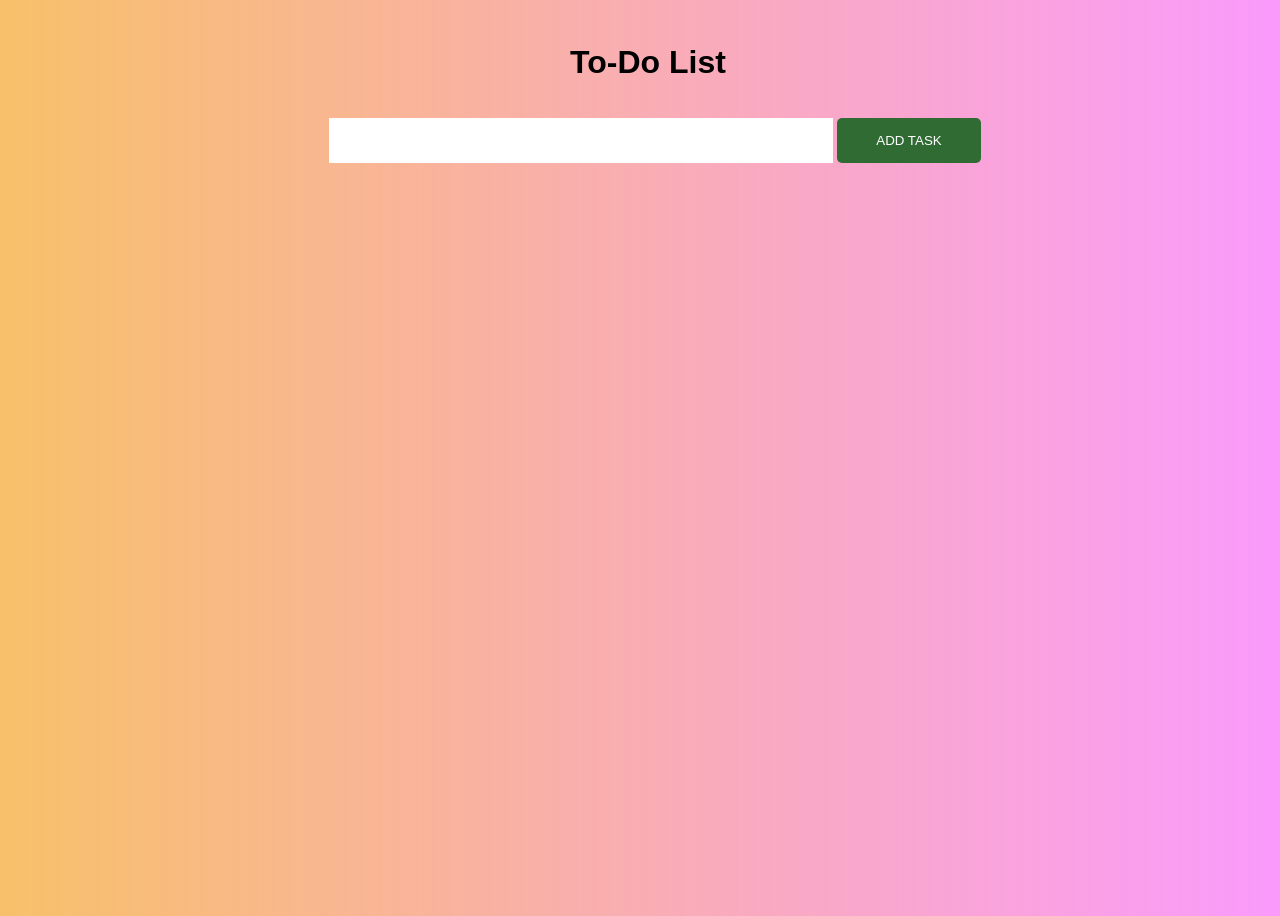
<file: To-Do List/task/src/index.html>
<!doctype html>
<html lang="en">

<head>
    <meta charset="UTF-8">
    <title>To-Do List</title>
    <link href="styles.css" rel="stylesheet">
</head>

<body>
<div class="wrapper">
    <header>
        <h1>To-Do List</h1>
    </header>

    <main>
        <label id="input-label">
            <input id="input-task" type="text">
            <button id="add-task-button">ADD TASK</button>
        </label>

        <ul id="task-list">

        </ul>
    </main>
</div>

<script src="script.js"></script>
</body>
</html>
</file>
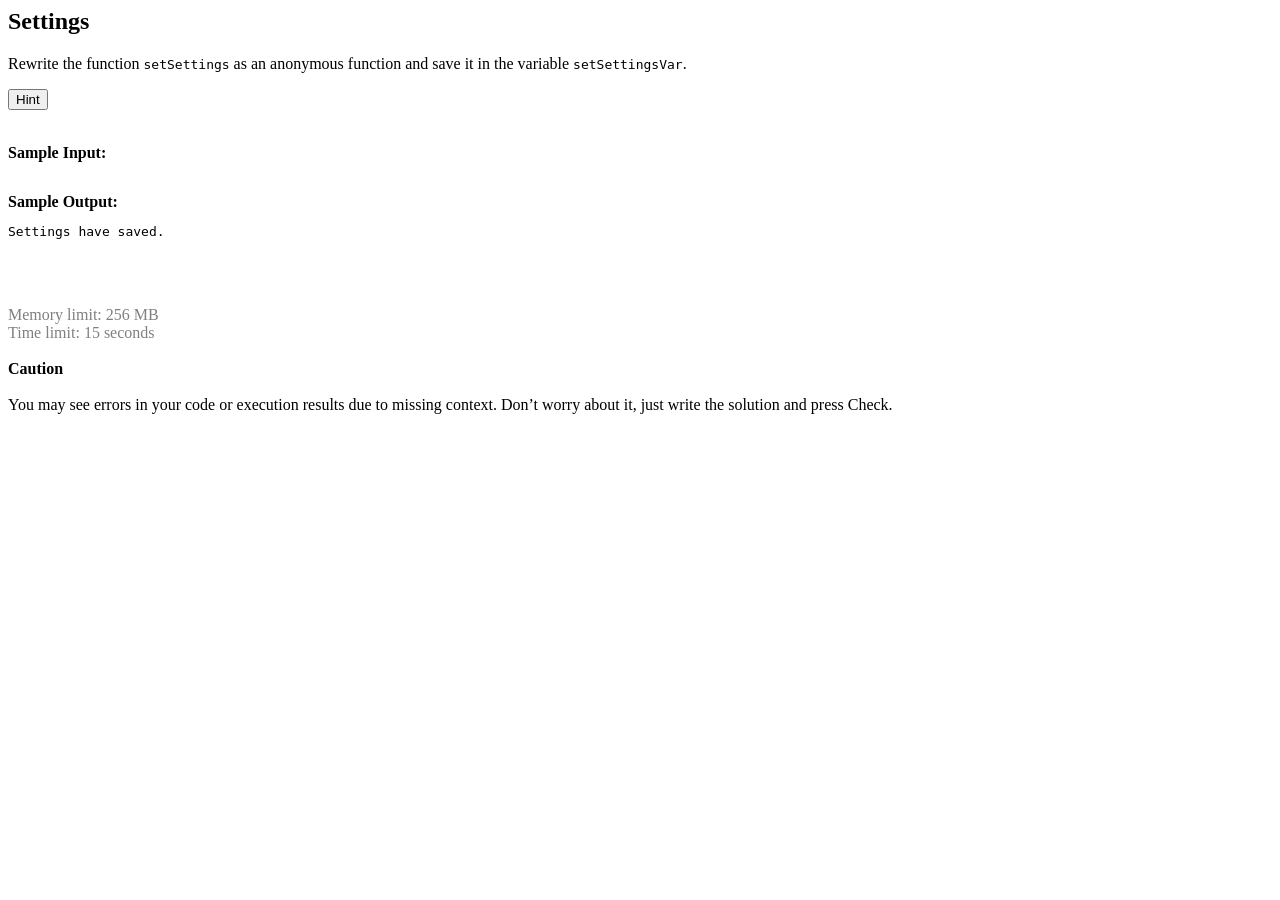
<file: Topics/Anonymous function/Settings/task.html>
<h2>Settings</h2>
<html>
 <head></head>
 <body>
  <p>Rewrite the function <code class="java">setSettings</code> as an anonymous function and save it in the variable <code class="java">setSettingsVar</code>.</p> 
  <p><button class="btn-sm btn-outline-secondary" onclick="getElementById('hint-185').style.display='inline'"> Hint </button> </p>
  <div id="hint-185" style="display:none;">
   Do not use a space between the keyword function and an open parenthesis.
  </div>
  <p></p>
 </body>
</html><br><b>Sample Input:</b><br><pre><code class="language-no-highlight"></code></pre><br><b>Sample Output:</b><br><pre><code class="language-no-highlight">Settings have saved.</code></pre><br><br><br><font color="gray">Memory limit: 256 MB</font><br><font color="gray">Time limit: 15 seconds</font><br><br>
<b>Caution</b><br><br>
You may see errors in your code or execution results due to missing context. Don’t worry about it, just write the solution and press Check.
<br><br>
</file>
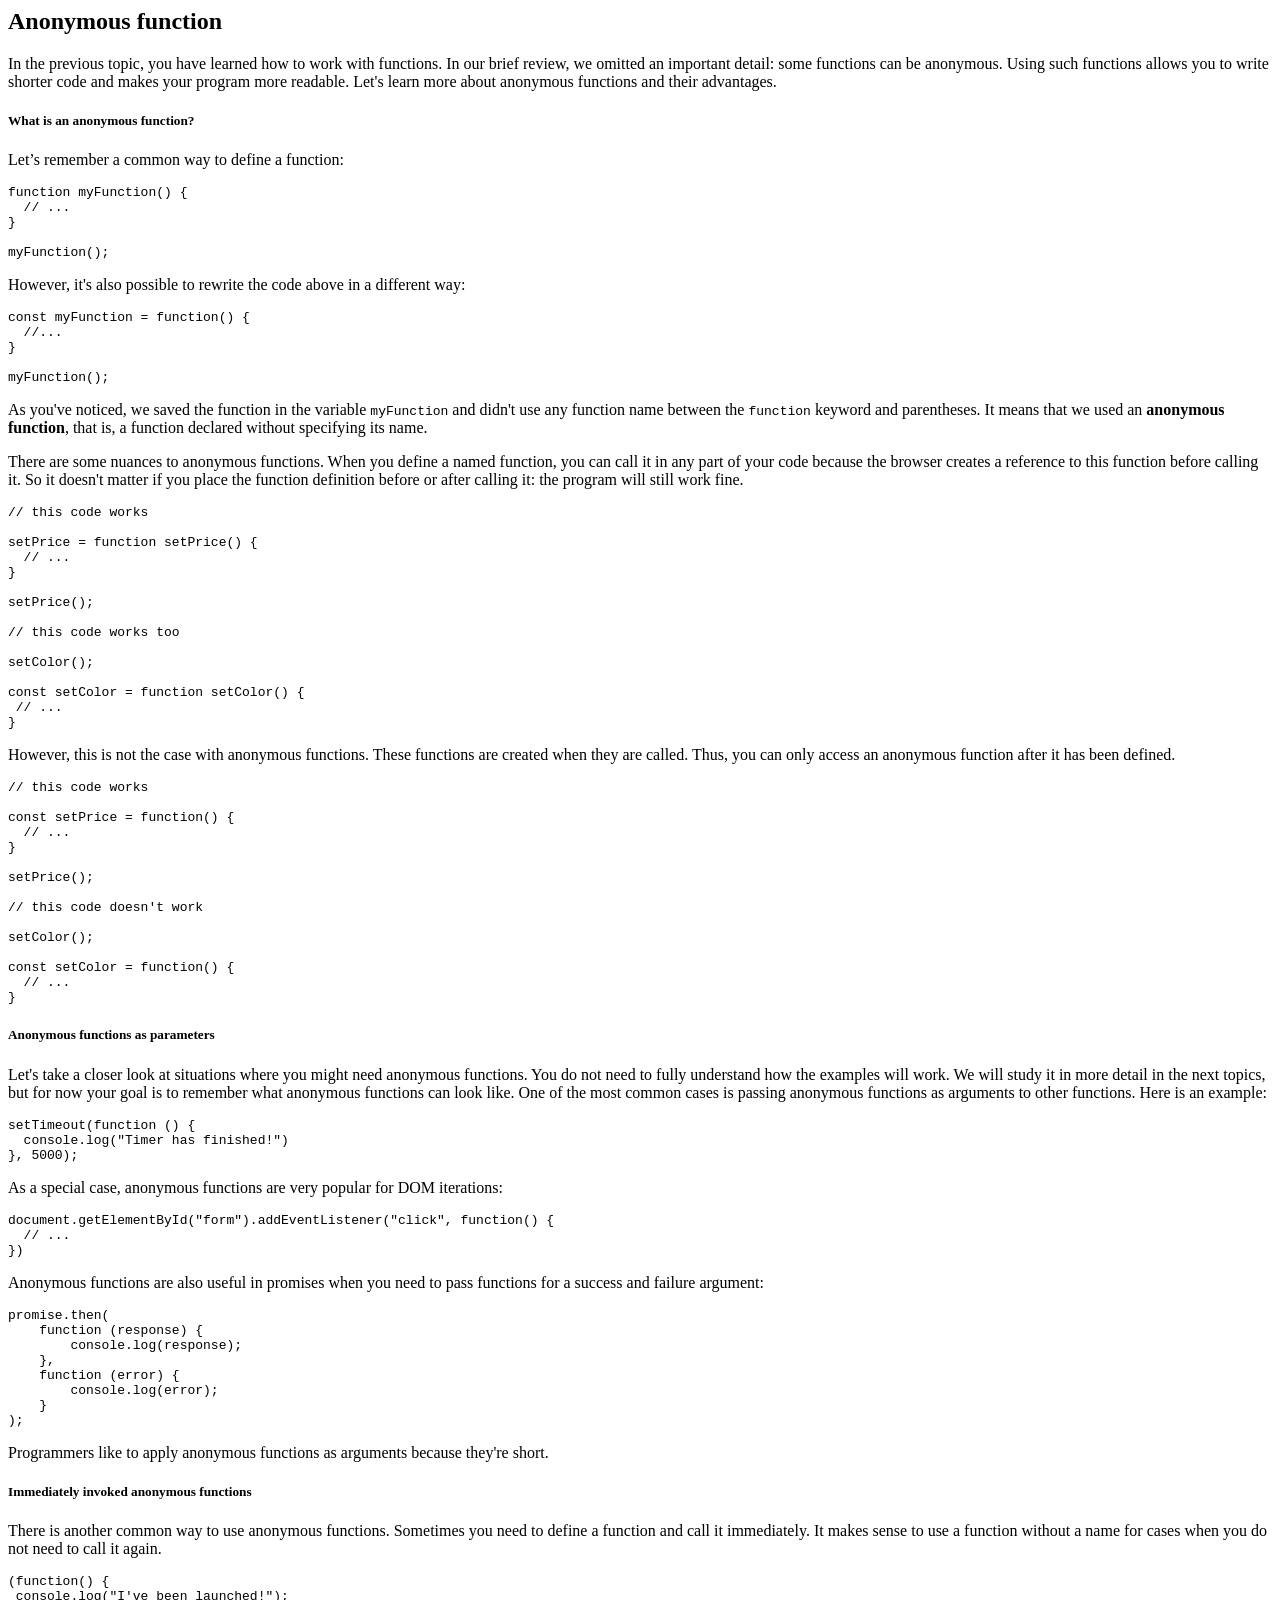
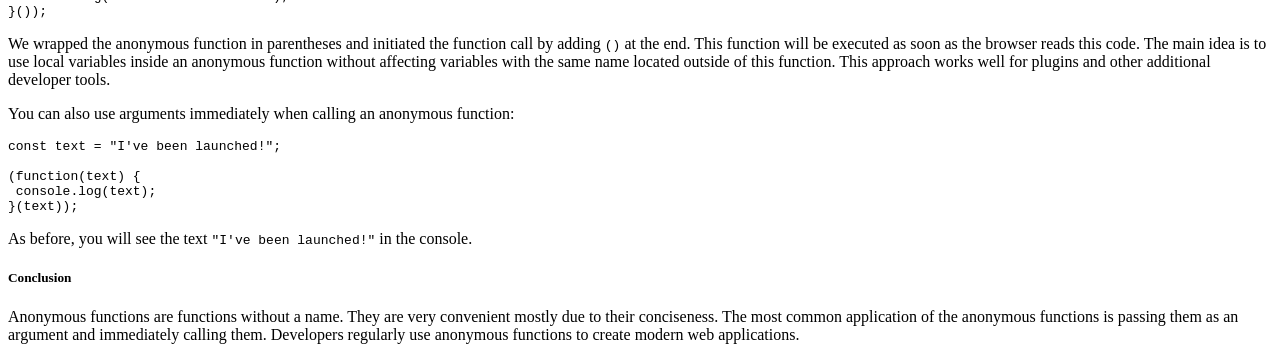
<file: Topics/Anonymous function/Theory/task.html>
<h2>Anonymous function</h2>
<html>
 <head></head>
 <body>
  <p>In the previous topic, you have learned how to work with functions. In our brief review, we omitted an important detail: some functions can be anonymous. Using such functions allows you to write shorter code and makes your program more readable. Let's learn more about anonymous functions and their advantages.</p> 
  <h5>What is an anonymous function?</h5> 
  <p>Let’s remember a common way to define a function:</p> 
  <pre><code class="language-javascript">function myFunction() {
  // ...
}

myFunction();</code></pre> 
  <p>However, it's also possible to rewrite the code above in a different way:</p> 
  <pre><code class="language-javascript">const myFunction = function() {
  //...
}

myFunction();</code></pre> 
  <p>As you've noticed, we saved the function in the variable <code class="language-javascript">myFunction</code> and didn't use any function name between the <code class="language-javascript">function</code> keyword and parentheses. It means that we used an <strong>anonymous function</strong>, that is, a function declared without specifying its name.</p> 
  <p>There are some nuances to anonymous functions. When you define a named function, you can call it in any part of your code because the browser creates a reference to this function before calling it. So it doesn't matter if you place the function definition before or after calling it: the program will still work fine.</p> 
  <pre><code class="language-javascript">// this code works

setPrice = function setPrice() {
  // ...
}

setPrice();

// this code works too

setColor();

const setColor = function setColor() {
 // ...
}</code></pre> 
  <p>However, this is not the case with anonymous functions. These functions are created when they are called. Thus, you can only access an anonymous function after it has been defined.</p> 
  <pre><code class="language-javascript">// this code works

const setPrice = function() {
  // ...
}

setPrice();

// this code doesn't work

setColor();

const setColor = function() {
  // ...
}</code></pre> 
  <h5>Anonymous functions as parameters</h5> 
  <p>Let's take a closer look at situations where you might need anonymous functions. You do not need to fully understand how the examples will work. We will study it in more detail in the next topics, but for now your goal is to remember what anonymous functions can look like. One of the most common cases is passing anonymous functions as arguments to other functions. Here is an example:</p> 
  <pre><code class="language-javascript">setTimeout(function () {
  console.log("Timer has finished!")
}, 5000);</code></pre> 
  <p>As a special case, anonymous functions are very popular for DOM iterations:</p> 
  <pre><code class="language-javascript">document.getElementById("form").addEventListener("click", function() {
  // ... 
})</code></pre> 
  <p>Anonymous functions are also useful in promises when you need to pass functions for a success and failure argument:</p> 
  <pre><code class="language-javascript">promise.then(
    function (response) {
        console.log(response);
    },
    function (error) {
        console.log(error);
    }
);</code></pre> 
  <p>Programmers like to apply anonymous functions as arguments because they're short.</p> 
  <h5>Immediately invoked anonymous functions</h5> 
  <p>There is another common way to use anonymous functions. Sometimes you need to define a function and call it immediately. It makes sense to use a function without a name for cases when you do not need to call it again.</p> 
  <pre><code class="language-javascript">(function() {
 console.log("I've been launched!");
}());</code></pre> 
  <p>We wrapped the anonymous function in parentheses and initiated the function call by adding <code class="language-javascript">()</code> at the end. This function will be executed as soon as the browser reads this code. The main idea is to use local variables inside an anonymous function without affecting variables with the same name located outside of this function. This approach works well for plugins and other additional developer tools.</p> 
  <p>You can also use arguments immediately when calling an anonymous function:</p> 
  <pre><code class="language-javascript">const text = "I've been launched!";

(function(text) {
 console.log(text);
}(text));</code></pre> 
  <p>As before, you will see the text <code class="language-javascript">"I've been launched!"</code> in the console.</p> 
  <h5>Conclusion</h5> 
  <p>Anonymous functions are functions without a name. They are very convenient mostly due to their conciseness. The most common application of the anonymous functions is passing them as an argument and immediately calling them. Developers regularly use anonymous functions to create modern web applications.</p>
 </body>
</html>
</file>
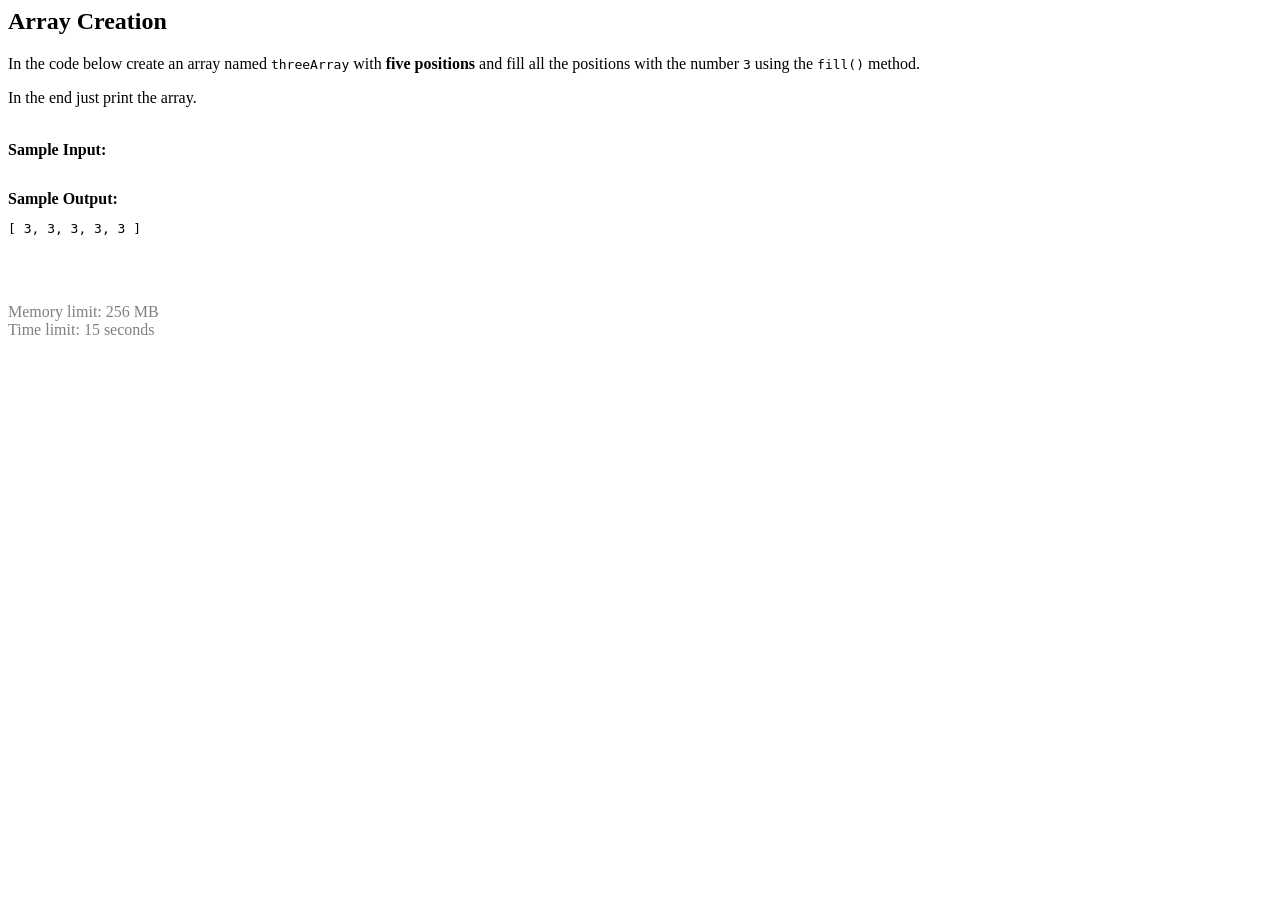
<file: Topics/Array creation/Array Creation/task.html>
<h2>Array Creation</h2>
<html>
 <head></head>
 <body>
  <p>In the code below create an array named <code class="java">threeArray</code> with <strong>five positions</strong> and fill all the positions with the number <code class="java">3</code> using the <code class="java">fill()</code> method.</p> 
  <p>In the end just print the array.</p>
 </body>
</html><br><b>Sample Input:</b><br><pre><code class="language-no-highlight"></code></pre><br><b>Sample Output:</b><br><pre><code class="language-no-highlight">[ 3, 3, 3, 3, 3 ]</code></pre><br><br><br><font color="gray">Memory limit: 256 MB</font><br><font color="gray">Time limit: 15 seconds</font><br><br>
</file>
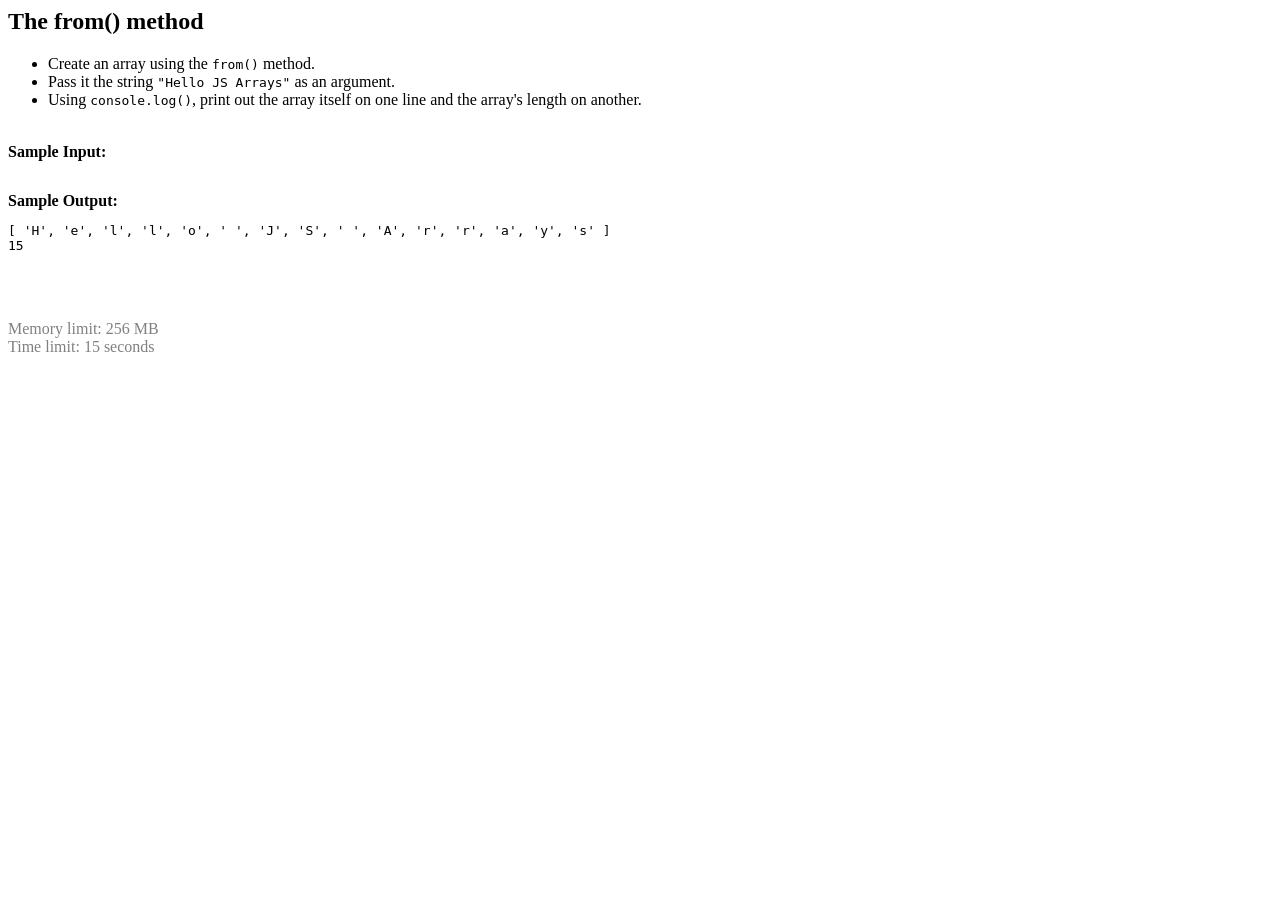
<file: Topics/Array creation/The from() method/task.html>
<h2>The from() method</h2>
<html>
 <head></head>
 <body>
  <ul> 
   <li>Create an array using the <code class="java">from()</code> method.</li> 
   <li>Pass it the string <code class="java">"Hello JS Arrays"</code> as an argument.</li> 
   <li>Using <code class="java">console.log()</code>, print out the array itself on one line and the array's length on another.</li> 
  </ul>
 </body>
</html><br><b>Sample Input:</b><br><pre><code class="language-no-highlight"></code></pre><br><b>Sample Output:</b><br><pre><code class="language-no-highlight">[ &#39;H&#39;, &#39;e&#39;, &#39;l&#39;, &#39;l&#39;, &#39;o&#39;, &#39; &#39;, &#39;J&#39;, &#39;S&#39;, &#39; &#39;, &#39;A&#39;, &#39;r&#39;, &#39;r&#39;, &#39;a&#39;, &#39;y&#39;, &#39;s&#39; ]<br>15</code></pre><br><br><br><font color="gray">Memory limit: 256 MB</font><br><font color="gray">Time limit: 15 seconds</font><br><br>
</file>
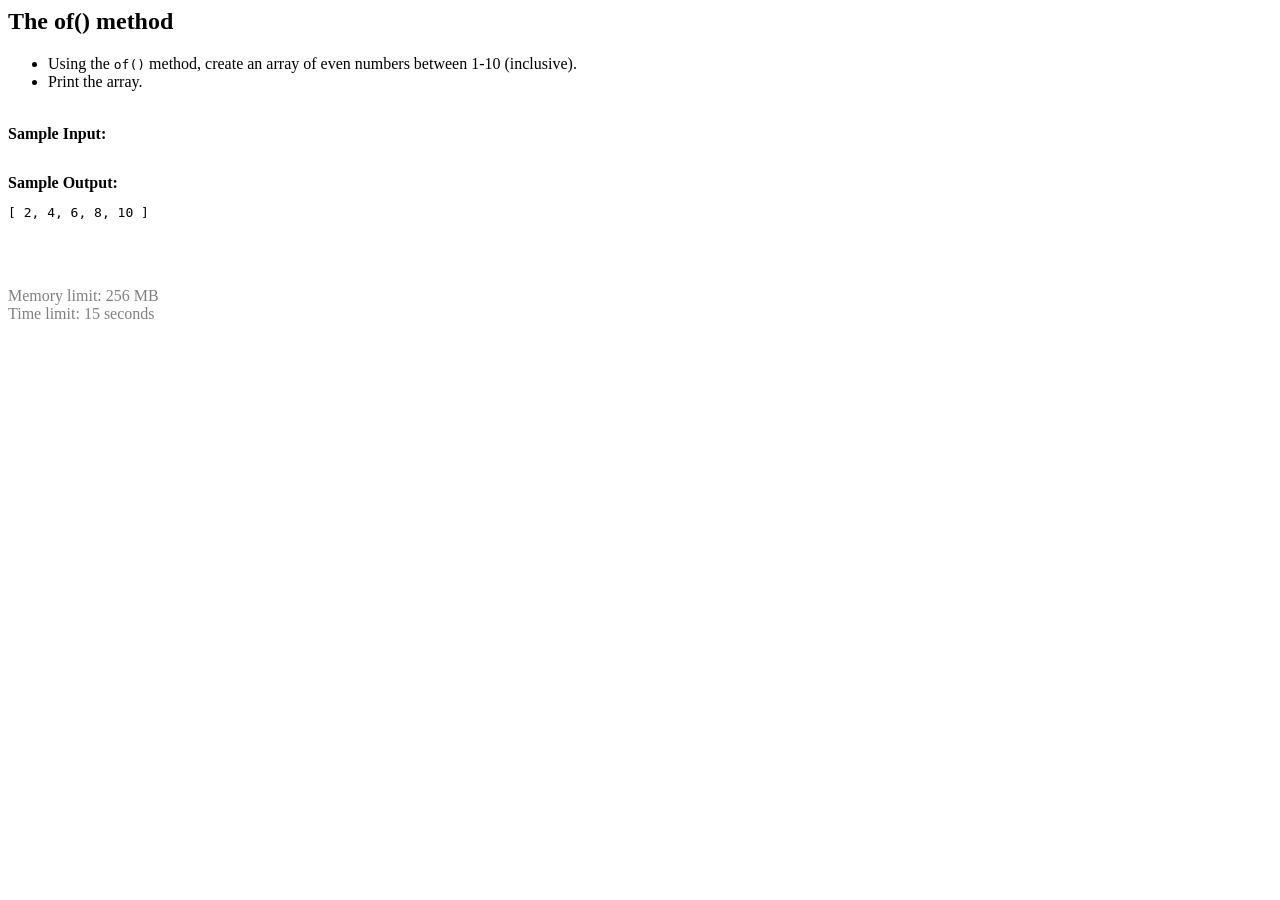
<file: Topics/Array creation/The of() method/task.html>
<h2>The of() method</h2>
<html>
 <head></head>
 <body>
  <ul> 
   <li>Using the <code class="java">of()</code> method, create an array of even numbers between 1-10 (inclusive).</li> 
   <li>Print the array.</li> 
  </ul>
 </body>
</html><br><b>Sample Input:</b><br><pre><code class="language-no-highlight"></code></pre><br><b>Sample Output:</b><br><pre><code class="language-no-highlight">[ 2, 4, 6, 8, 10 ]</code></pre><br><br><br><font color="gray">Memory limit: 256 MB</font><br><font color="gray">Time limit: 15 seconds</font><br><br>
</file>
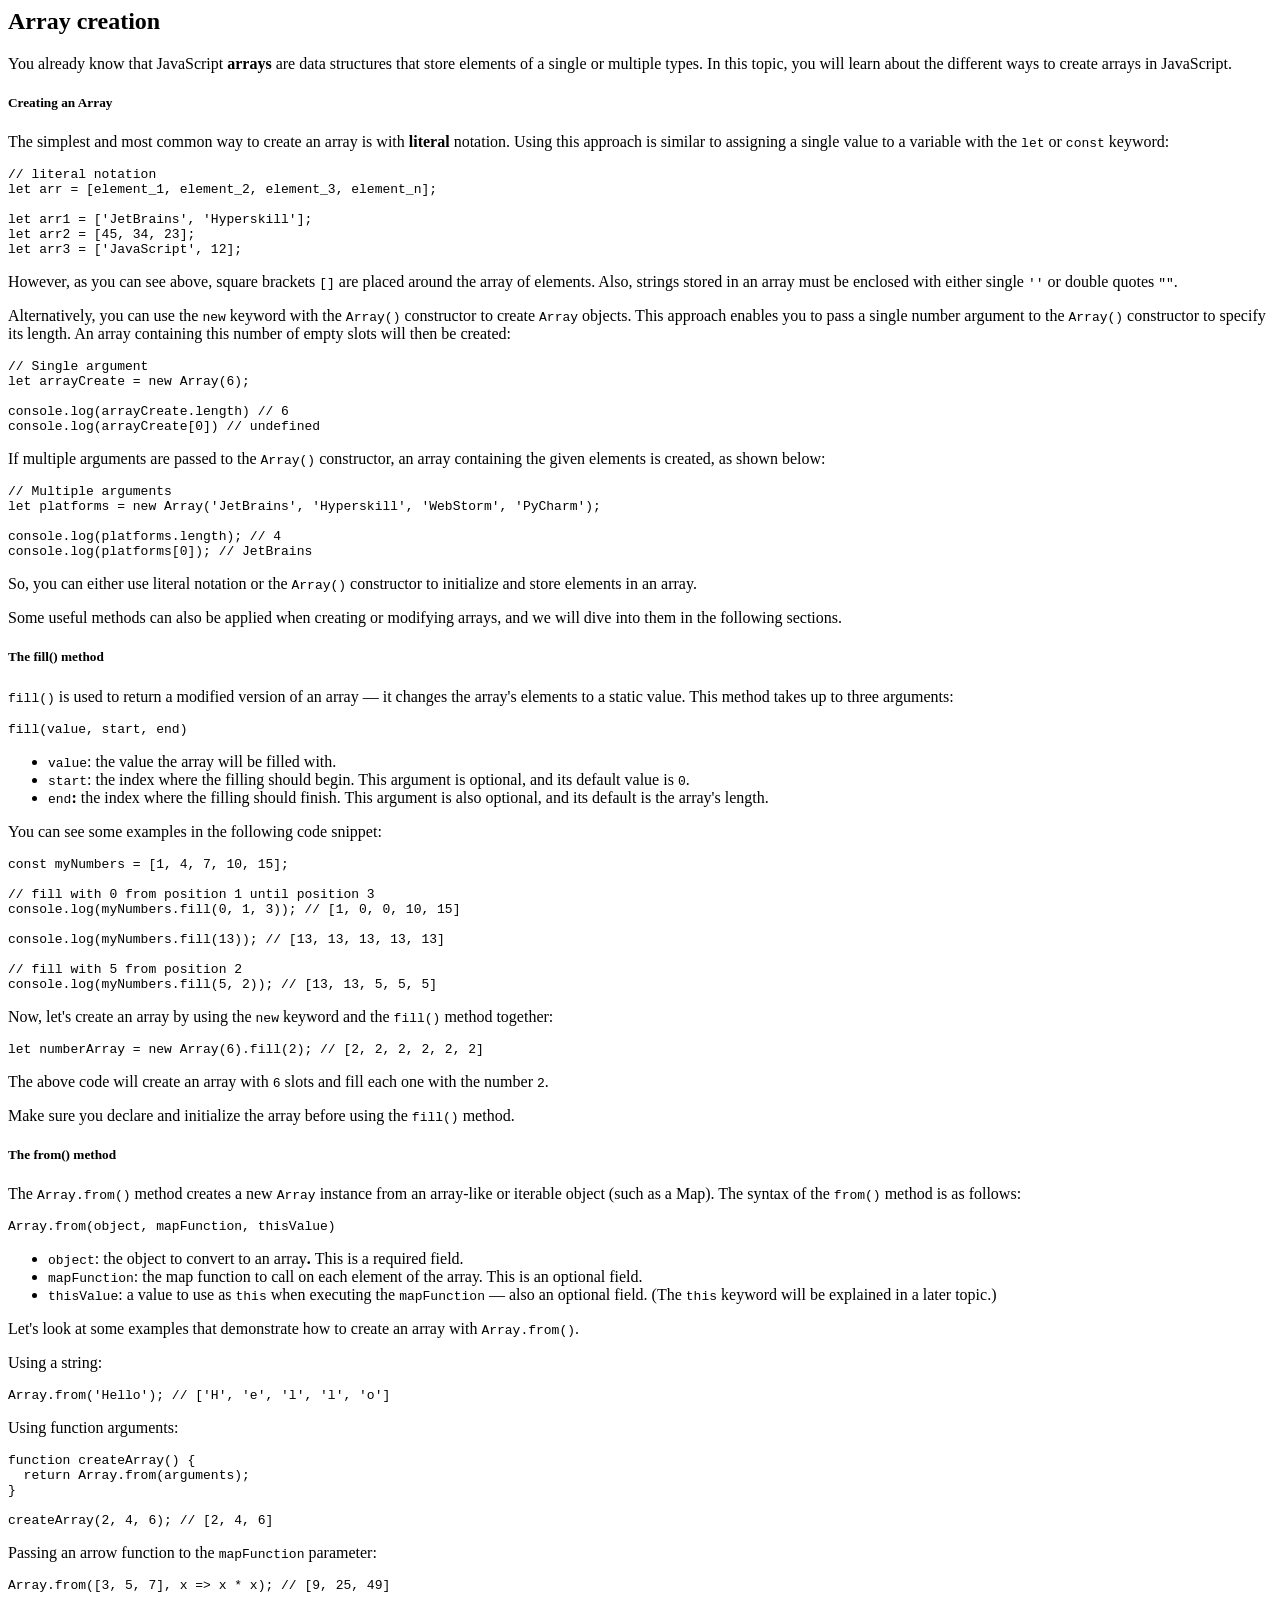
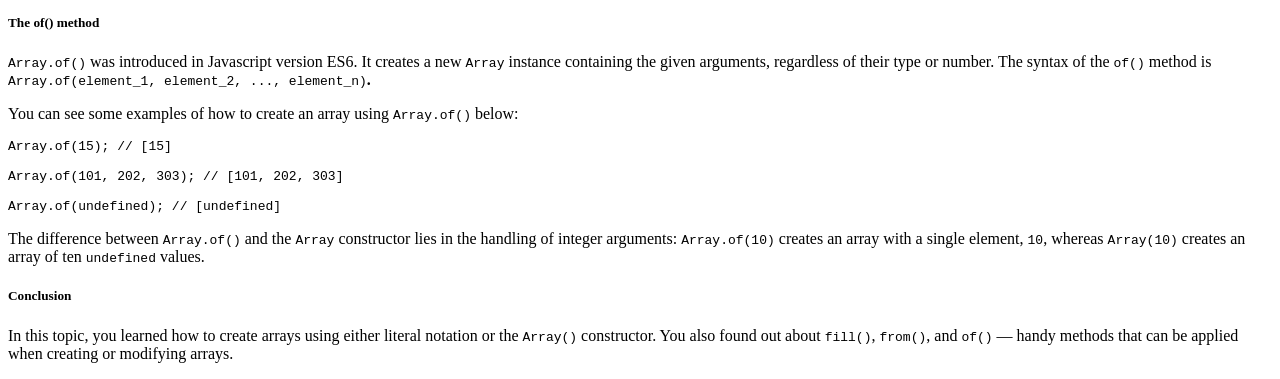
<file: Topics/Array creation/Theory/task.html>
<h2>Array creation</h2>
<html>
 <head></head>
 <body>
  <p>You already know that JavaScript <strong>arrays</strong> are data structures that store elements of a single or multiple types. In this topic, you will learn about the different ways to create arrays in JavaScript.</p> 
  <h5>Creating an Array</h5> 
  <p>The simplest and most common way to create an array is with <strong>literal </strong>notation. Using this approach is similar to assigning a single value to a variable with the <code class="language-javascript">let</code> or <code class="language-javascript">const</code> keyword:</p> 
  <pre><code class="language-javascript">// literal notation
let arr = [element_1, element_2, element_3, element_n];

let arr1 = ['JetBrains', 'Hyperskill'];
let arr2 = [45, 34, 23];
let arr3 = ['JavaScript', 12];</code></pre> 
  <p>However, as you can see above, square brackets <code class="language-javascript">[]</code> are placed around the array of elements. Also, strings stored in an array must be enclosed with either single <code class="language-javascript">''</code> or double quotes <code class="language-javascript">""</code>.</p> 
  <p>Alternatively, you can use the <code class="language-javascript">new</code> keyword with the <code class="language-javascript">Array()</code> constructor to create <code class="language-javascript">Array</code> objects. This approach enables you to pass a single number argument to the <code class="language-javascript">Array()</code> constructor to specify its length. An array containing this number of empty slots will then be created:</p> 
  <pre><code class="language-javascript">// Single argument
let arrayCreate = new Array(6);

console.log(arrayCreate.length) // 6
console.log(arrayCreate[0]) // undefined</code></pre> 
  <p>If multiple arguments are passed to the <code class="language-javascript">Array()</code> constructor, an array containing the given elements is created, as shown below:</p> 
  <pre><code class="language-javascript">// Multiple arguments
let platforms = new Array('JetBrains', 'Hyperskill', 'WebStorm', 'PyCharm');

console.log(platforms.length); // 4
console.log(platforms[0]); // JetBrains</code></pre> 
  <p>So, you can either use literal notation or the <code class="language-javascript">Array()</code> constructor to initialize and store elements in an array.</p> 
  <p>Some useful methods can also be applied when creating or modifying arrays, and we will dive into them in the following sections.</p> 
  <h5>The fill() method</h5> 
  <p><code class="language-javascript">fill()</code> is used to return a modified version of an array — it changes the array's elements to a static value. This method takes up to three arguments:</p> 
  <p><code class="language-javascript">fill(value, start, end)</code></p> 
  <ul> 
   <li><code class="language-javascript">value</code>: the value the array will be filled with.</li> 
   <li><code class="language-javascript">start</code>: the index where the filling should begin. This argument is optional, and its default value is <code class="language-javascript">0</code>.</li> 
   <li><code class="language-javascript">end</code><strong>:</strong> the index where the filling should finish. This argument is also optional, and its default is the array's length.</li> 
  </ul> 
  <p>You can see some examples in the following code snippet:</p> 
  <pre><code class="language-javascript">const myNumbers = [1, 4, 7, 10, 15];

// fill with 0 from position 1 until position 3
console.log(myNumbers.fill(0, 1, 3)); // [1, 0, 0, 10, 15]

console.log(myNumbers.fill(13)); // [13, 13, 13, 13, 13]

// fill with 5 from position 2
console.log(myNumbers.fill(5, 2)); // [13, 13, 5, 5, 5]</code></pre> 
  <p>Now, let's create an array by using the <code class="language-javascript">new</code> keyword and the <code class="language-javascript">fill()</code> method together:</p> 
  <pre><code class="language-javascript">let numberArray = new Array(6).fill(2); // [2, 2, 2, 2, 2, 2]</code></pre> 
  <p>The above code will create an array with <code class="language-javascript">6</code> slots and fill each one with the number <code class="language-javascript">2</code>.</p> 
  <p></p>
  <div class="alert alert-primary">
   Make sure you declare and initialize the array before using the 
   <code class="language-javascript">fill()</code> method.
  </div>
  <p></p> 
  <h5>The from() method</h5> 
  <p>The <code class="language-javascript">Array.from()</code> method creates a new <code class="language-javascript">Array</code> instance from an array-like or iterable object (such as a Map). The syntax of the <code class="language-javascript">from()</code> method is as follows:</p> 
  <p><code class="language-javascript">Array.from(object, mapFunction, thisValue)</code> </p> 
  <ul> 
   <li><code class="language-javascript">object</code>: the object to convert to an array<strong>. </strong>This is<strong> </strong>a<strong> </strong>required<strong> </strong>field.</li> 
   <li><code class="language-javascript">mapFunction</code>: the map function to call on each element of the array. This is an optional field.</li> 
   <li><code class="language-javascript">thisValue</code>: a value to use as <code class="language-javascript">this</code> when executing the <code class="language-javascript">mapFunction</code> — also an optional field. (The <code class="language-javascript">this</code> keyword will be explained in a later topic.)</li> 
  </ul> 
  <p>Let's look at some examples that demonstrate how to create an array with <code class="language-javascript">Array.from()</code>.</p> 
  <p>Using a string:</p> 
  <pre><code class="language-javascript">Array.from('Hello'); // ['H', 'e', 'l', 'l', 'o']</code></pre> 
  <p>Using function arguments:</p> 
  <pre><code class="language-javascript">function createArray() {
  return Array.from(arguments);
}

createArray(2, 4, 6); // [2, 4, 6]</code></pre> 
  <p>Passing an arrow function<strong> </strong>to the <code class="language-javascript">mapFunction</code> parameter:</p> 
  <pre><code class="language-javascript">Array.from([3, 5, 7], x =&gt; x * x); // [9, 25, 49]</code></pre> 
  <h5>The of() method</h5> 
  <p><code class="language-javascript">Array.of()</code> was introduced in Javascript version ES6. It creates a new <code class="language-javascript">Array</code> instance containing the given arguments, regardless of their type or number. The syntax of the <code class="language-javascript">of()</code> method is <code class="language-javascript">Array.of(element_1, element_2, ..., element_n)</code><strong>. </strong></p> 
  <p>You can see some examples of how to create an array using <code class="language-javascript">Array.of()</code> below:</p> 
  <pre><code class="language-javascript">Array.of(15); // [15]

Array.of(101, 202, 303); // [101, 202, 303]

Array.of(undefined); // [undefined]</code></pre> 
  <p>The difference between <code class="language-javascript">Array.of()</code> and the <code class="language-javascript">Array</code> constructor lies in the handling of integer arguments: <code class="language-javascript">Array.of(10)</code> creates an array with a single element, <code class="language-javascript">10</code>, whereas <code class="language-javascript">Array(10)</code> creates an array of ten <code class="language-javascript">undefined</code> values.</p> 
  <h5>Conclusion</h5> 
  <p>In this topic, you learned how to create arrays using either literal notation or the <code class="language-javascript">Array()</code> constructor. You also found out about <code class="language-javascript">fill()</code>, <code class="language-javascript">from()</code>, and <code class="language-javascript">of()</code> — handy methods that can be applied when creating or modifying arrays.</p>
 </body>
</html>
</file>
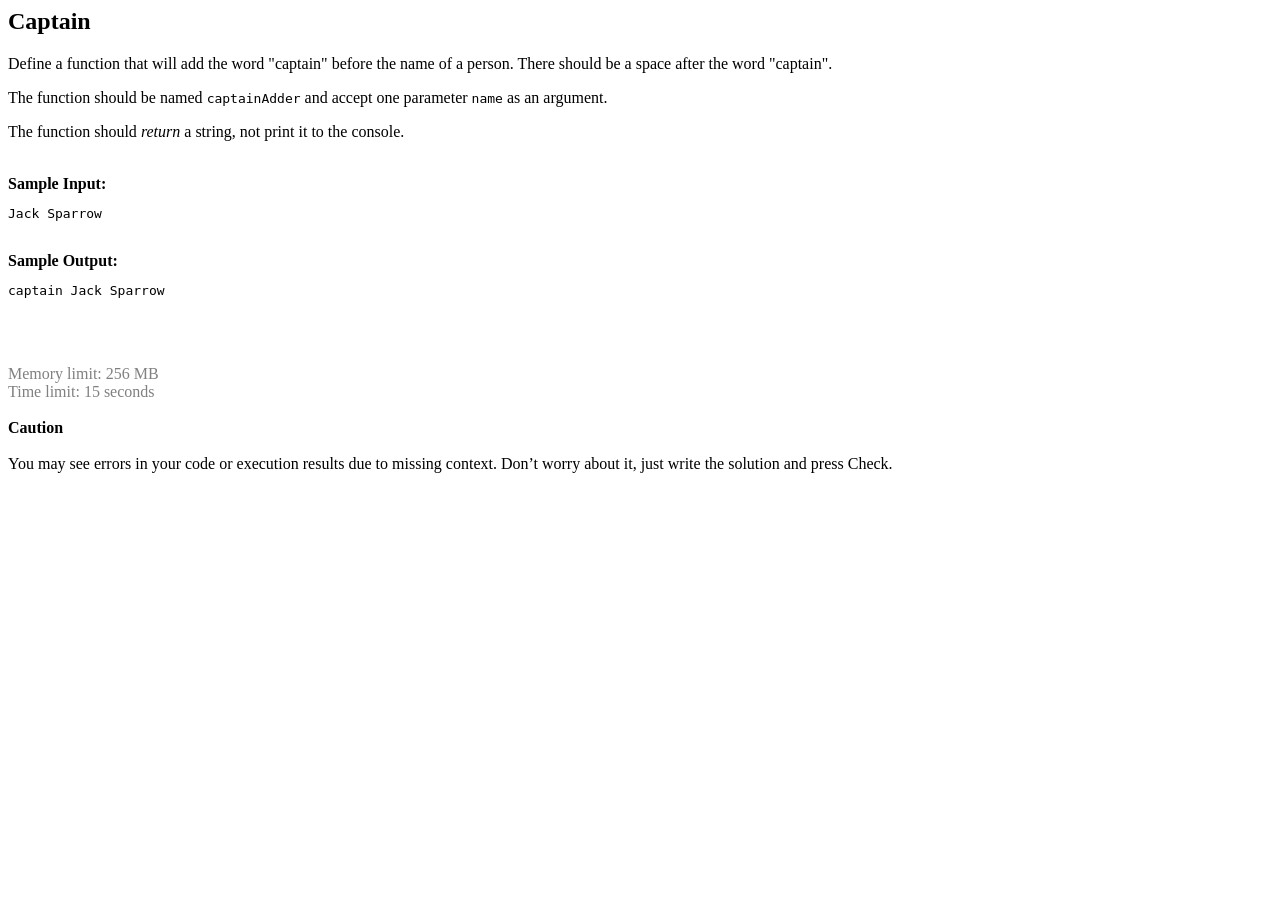
<file: Topics/Arrow functions/Captain/task.html>
<h2>Captain</h2>
<html>
 <head></head>
 <body>
  <p>Define a function that will add the word "captain" before the name of a person. There should be a space after the word "captain".</p> 
  <p>The function should be named <code class="java">captainAdder</code> and accept one parameter <code class="java">name</code> as an argument. </p> 
  <p>The function should <em>return</em> a string, not print it to the console.</p>
 </body>
</html><br><b>Sample Input:</b><br><pre><code class="language-no-highlight">Jack Sparrow</code></pre><br><b>Sample Output:</b><br><pre><code class="language-no-highlight">captain Jack Sparrow</code></pre><br><br><br><font color="gray">Memory limit: 256 MB</font><br><font color="gray">Time limit: 15 seconds</font><br><br>
<b>Caution</b><br><br>
You may see errors in your code or execution results due to missing context. Don’t worry about it, just write the solution and press Check.
<br><br>
</file>
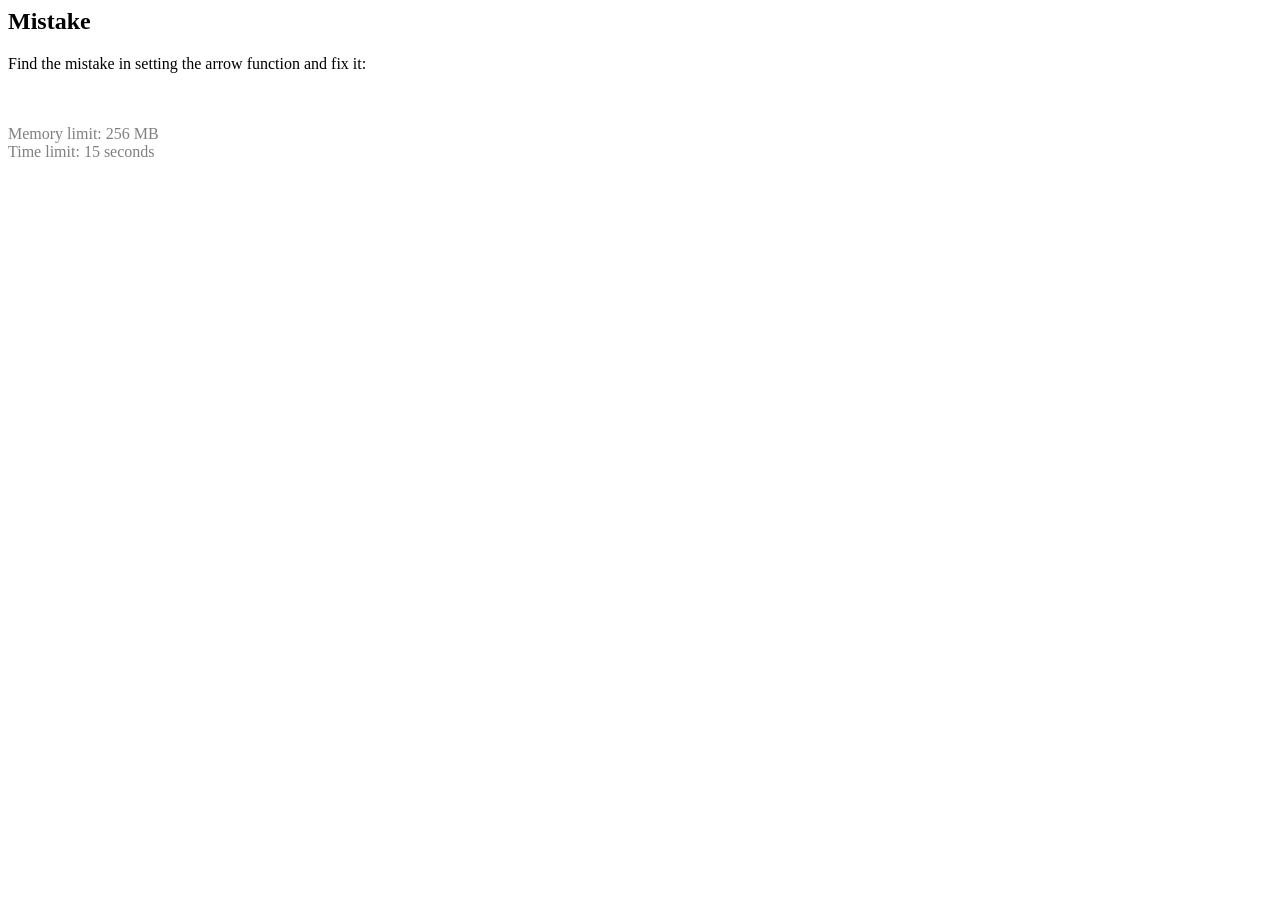
<file: Topics/Arrow functions/Mistake/task.html>
<h2>Mistake</h2>
<html>
 <head></head>
 <body>
  <p><span style="background-color: transparent; color: #000000; font-size: 12pt; font-variant: normal;">Find the mistake in setting the arrow function and fix it:</span></p>
 </body>
</html><br><br><font color="gray">Memory limit: 256 MB</font><br><font color="gray">Time limit: 15 seconds</font><br><br>
</file>
<file: To-Do List/task/src/styles.css>
html {
    font-family: 'Lucida Sans', 'Lucida Sans Regular', 'Lucida Grande', 'Lucida Sans Unicode', Geneva, Verdana, sans-serif;
}
.wrapper {
    max-width: 1200px;
    margin: 0 auto ;
}

body {
    width: 100vw;
    min-height: 100vh;
    justify-content: center;
    font-family: 'Lucida Sans', 'Lucida Sans Regular', 'Lucida Grande', 'Lucida Sans Unicode', Geneva, Verdana, sans-serif, sans-serif;
    background: linear-gradient(to right, rgba(246, 170, 54, 0.74), rgba(243, 36, 248, 0.46));
}

#task-list {
    list-style: none inside;
    padding: 0;
}

#task-list li {
    padding: 2vmin;
    display: flex;
}
span {
    margin: 7px ;
    padding: 5px
}

.task {
    width: 100%;
    display: inline-block;
}

.delete-btn {
    float: right;
    border: none;
    background-color: #1e1a1a;
    padding: 0;
    color: white;
    width: 2em;
    height: 2em;
    font-family: monospace;
    display: inline-block;
    cursor: pointer;
    transition: background-color .5s;
}

.delete-btn:hover {
    background-color: darkred;
}

.delete-btn:active {
    background-color: orange;
}

.delete-btn:before {
    content: "X";
}

#input-label {
    text-align: center;
    display: block;
}

#input-task, #add-task-button {
    height: 5vmin;
    box-sizing: border-box;
    margin: 0;
}

#add-task-button {
    display: inline-block;
    background-color: #316b34;
    border-radius: 5px;
    border: none;
    color: white;
    width: 20%;
    transition: background-color .5s;
    cursor: pointer;
}

#add-task-button:hover {
    background-color: #833333;
}

#input-task {
    width: 70%;
    margin-left: 1.5vmin;
    border: 0;
}

main, header {
    margin: 0 auto;
    width: 80vmin;
}

header {
    text-align: center;
    padding: 15px;
}

.task-done {
    text-decoration: line-through;
    color: crimson;
}
</file>
